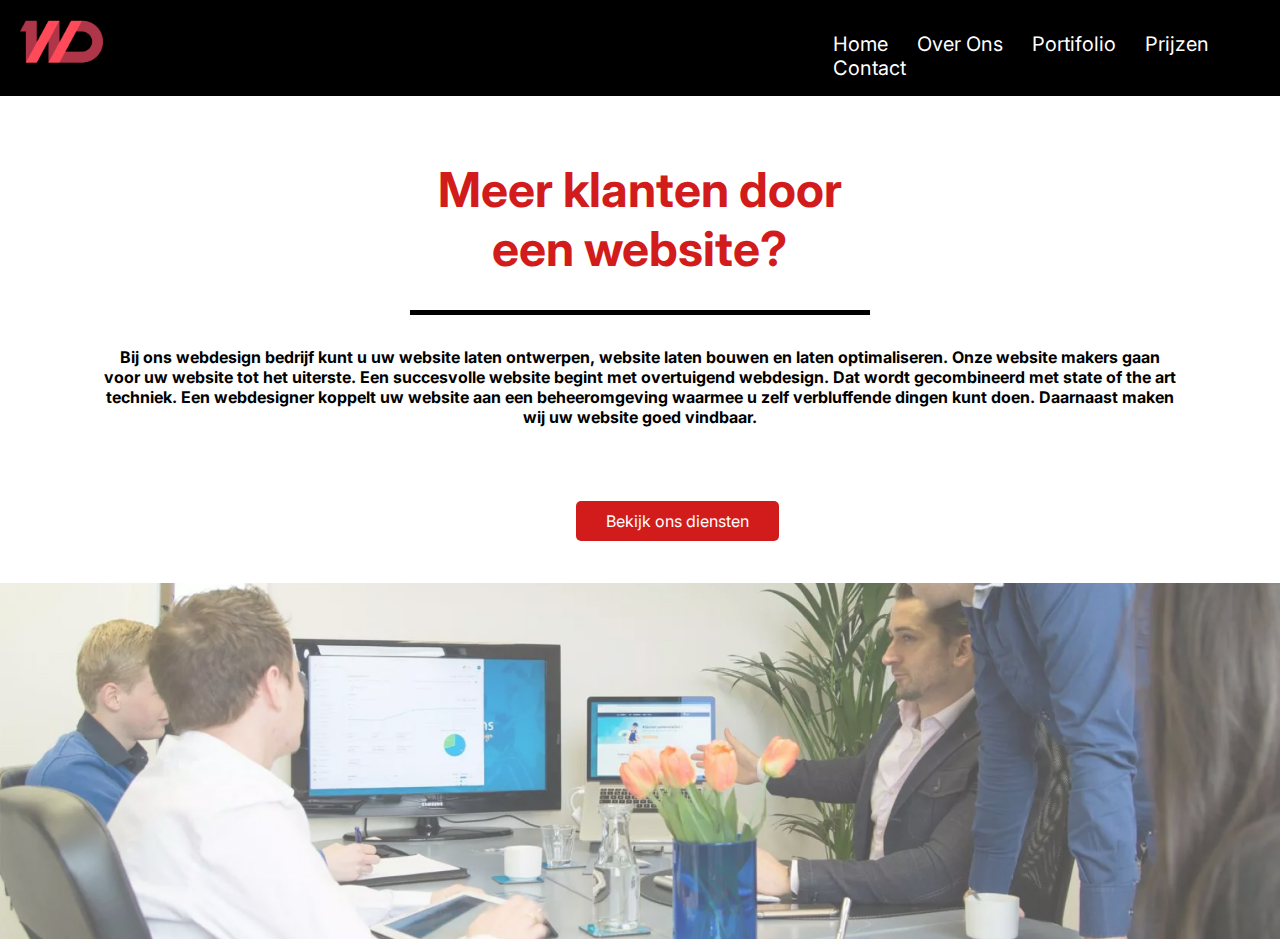
<file: html/index.html>
<!DOCTYPE html>
<html lang="en">

<head>

    <meta charset="UTF-8">
    <meta http-equiv="X-UA-Compatible" content="IE=edge">
    <meta name="viewport" content="width=device-width, initial-scale=1.0">
    <title>webdesign</title>
    <link rel="stylesheet" href="/css/style.css">
    <link rel="stylesheet" href="/css/home.css">
    <link rel="preconnect" href="https://fonts.googleapis.com">
    <link rel="preconnect" href="https://fonts.gstatic.com" crossorigin>
    <link href="https://fonts.googleapis.com/css2?family=Inter&display=swap" rel="stylesheet">
</head>

<body>
    <div class="wrapper">
        <header>
            <div class="home1">
                <img src="/foto/logo.png" alt="logo" class="logo">
            </div>
            <nav>
                <ul>
                    <li><a href="/html/index.html">Home</a></li>
                    <li><a href="/html/overons.html">Over Ons</a></li>
                    <li><a href="/html/potifolio.html">Portifolio</a></li>
                    <li><a href="/html/prijzen.html">Prijzen</a></li>
                    <li><a href="/html/contact.html">Contact</a></li>
                </ul>
            </nav>
        </header>
        <h1>Meer klanten door een website?</h1>
        <div class="lijn"></div>
        <p>Bij ons webdesign bedrijf kunt u uw website laten ontwerpen, website laten bouwen en laten optimaliseren.
            Onze website makers gaan voor uw website tot het uiterste. Een succesvolle website begint met overtuigend
            webdesign. Dat wordt gecombineerd met state of the art techniek. Een webdesigner koppelt uw website aan een
            beheeromgeving waarmee u zelf verbluffende dingen kunt doen. Daarnaast maken wij uw website goed vindbaar.
        </p>
        <br>
        <a href="/html/prijzen.html" class="button">Bekijk ons diensten</a>
        <br> <br>
        <img src="/foto/home.jpg" alt="" class="home_img">
    </div>
</body>

</html>
</file>
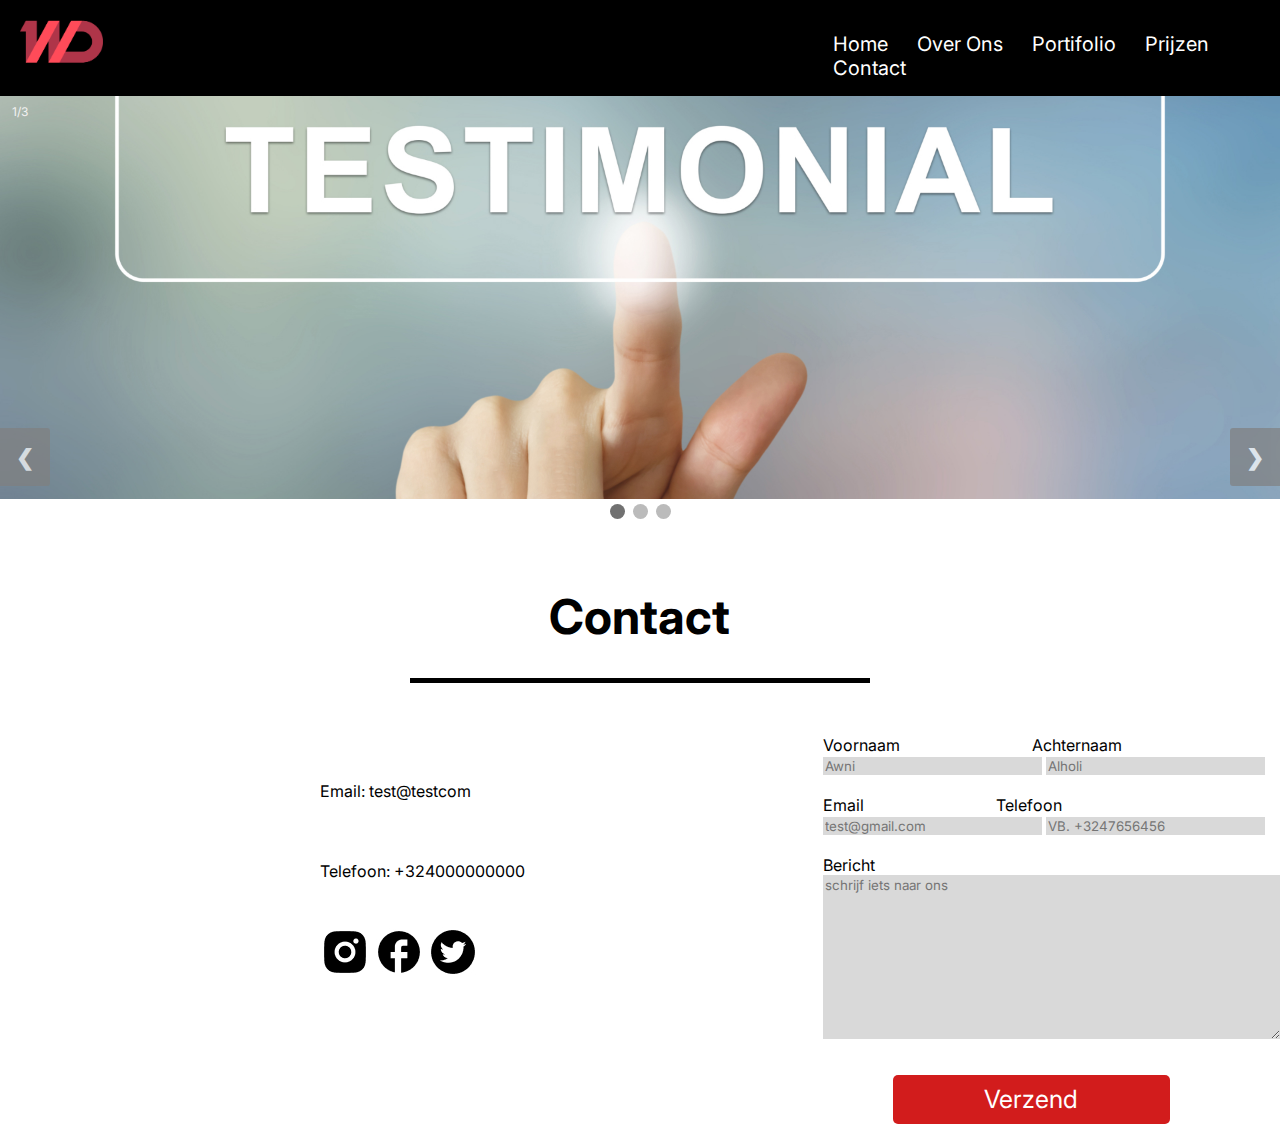
<file: html/contact.html>
<!DOCTYPE html>
<html lang="en">
<head>
    <meta charset="UTF-8">
    <meta http-equiv="X-UA-Compatible" content="IE=edge">
    <meta name="viewport" content="width=device-width, initial-scale=1.0">
    <title>Contact</title>
    <link rel="stylesheet" href="/css/style.css">
    <link rel="stylesheet" href="/css/contact.css">
    <link rel="preconnect" href="https://fonts.googleapis.com">
    <link rel="preconnect" href="https://fonts.gstatic.com" crossorigin>
    <link href="https://fonts.googleapis.com/css2?family=Inter&display=swap" rel="stylesheet">
    <style>
        *{
    box-sizing: border-box;
}
a{
    text-decoration: none;
}
.slideshow-container{
   width: 100%;
}


.mySlides{
    display: none;
}
.text{
    color: #f2f2f2;
    font-size: 15px;
    padding: 8px 12px;
    position: absolute;
    bottom: 8px;
    width: 100%;
    text-align: center;
}
.perv, .next{
    cursor: pointer;
    position: absolute;
    top: 50%;
    width: auto;
    margin-top: -22px;
    padding: 16px;
    font-weight: bold;
    color: white;
    background-color: gray;
    font-size: 22px;
    transition: 0.6 ease;
    border-radius: 0 3px 3px 0;
    user-select: none;
    opacity: 0.7;
}
.next{
    right: 0;
    border-radius: 3px 0 0 3px;
}

.numbertext {
    color: #f2f2f2;
    font-size: 12px;
    padding: 8px 12px;
    position: absolute;
    top: 50;
}
.dot {
    cursor: pointer;
    height: 15px;
    width: 15px;
    margin: 0 2px;
    background-color: #bbb;
    border-radius: 50%;
    display: inline-block;
    transition: background-color 0.6s ease;
}
.active, .dot:hover {
    background-color: #717171;
}
.fade {
    animation-name: fade;
    animation-duration: 1.5s;
  }
  
  @keyframes fade {
    from {opacity: .4}
    to {opacity: 1}
  }</style>
</head>
<body>
    <div class="wrapper">
        <header>
            <div class="home1">
                <img src="/foto/logo.png" alt="logo" class="logo">
            </div>
            <nav>
                <ul>
                    <li><a href="/html/index.html">Home</a></li>
                    <li><a href="/html/overons.html">Over Ons</a></li>
                    <li><a href="/html/potifolio.html">Portifolio</a></li>
                    <li><a href="/html/prijzen.html">Prijzen</a></li>
                    <li><a href="/html/contact.html">Contact</a></li>
                </ul>
            </nav>
        </header>
        <div class="slideshow-container">
            <div class="mySlides fade">
                <div class="numbertext">1/3</div>
                <img src="../foto/banner1.jpg" alt="" width="100%">
                <div class="text"></div>
            </div>
            <div class="mySlides fade">
                <div class="numbertext">2/3</div>
                <img src="../foto/banner1.jpg" alt="" width="100%">
                <div class="text"></div>
            </div>
            <div class="mySlides fade">
                <div class="numbertext">3/3</div>
                <img src="../foto/banner1.jpg" alt="" width="100%">
                <div class="text"></div>
            </div>
            <!-- pijltjes om naar vorige en volgende afbeerlding te gaan -->
            <a href="" class="perv" onclick="plusSlides(-1)">&#10094;</a>
            <a href="" class="next" onclick="plusSlides(1)">&#10095;</a>
        </div>
    
        <!-- Bolletje toevoegen -->
        <div style="text-align:center">
            <span class="dot" onclick="currentSlide(1)"></span>
            <span class="dot" onclick="currentSlide(2)"></span>
            <span class="dot" onclick="currentSlide(3)"></span>
          </div>
        <h1>Contact</h1>
        <div class="lijn"></div>
       <br>
       <div class="contact">
        <div class="contact_info">
            <p>Email: test@testcom <br> Telefoon: +324000000000</p>
            <a href="#"><img src="/foto/insta.png" alt=""></a>
            <a href="#"><img src="/foto/faceb.jpg" alt=""></a>
            <a href="#"><img src="/foto/twit.jpg" alt=""></a>
        </div>
        <div class="form">
    <form action="mailto:aalholi@handelsschoolaalst.be" method="post" enctype="text/plain">
        <label for="voornaam">Voornaam</label>  <label for="achternaam" style="margin-left: 28%;">Achternaam</label><br>
        <input type="text" name="voornaam" placeholder="Awni" required>
        <input type="text" name="achternaam" placeholder="Alholi" required> <br><br>
        <label for="email">Email</label>  <label for="telefoon" style="margin-left: 28%;">Telefoon</label><br>
        <input type="email" name="email" placeholder="test@gmail.com" required>
        <input type="text" name="telefoon" placeholder="VB. +3247656456" required> <br> <br>
        <label for="input">Bericht</label> <br>
       <textarea name="bericht" id="" cols="30" rows="10"  placeholder="schrijf iets naar ons"  required></textarea> 
       <button type="submit" class="button">Verzend</button>

    </form>
        </div>
       </div>
        <script>let slideIndex = 1;
            showSlides(slideIndex);
            
            // Next/previous controls
            function plusSlides(n) {
              showSlides(slideIndex += n);
            }
            
            // Thumbnail image controls
            function currentSlide(n) {
              showSlides(slideIndex = n);
            }
            
            function showSlides(n) {
              let i;
              let slides = document.getElementsByClassName("mySlides");
              let dots = document.getElementsByClassName("dot");
              if (n > slides.length) {slideIndex = 1}
              if (n < 1) {slideIndex = slides.length}
              for (i = 0; i < slides.length; i++) {
                slides[i].style.display = "none";
              }
              for (i = 0; i < dots.length; i++) {
                dots[i].className = dots[i].className.replace(" active", "");
              }
              slides[slideIndex-1].style.display = "block";
              dots[slideIndex-1].className += " active";
            }
            </script>
</body>
</html>
</file>
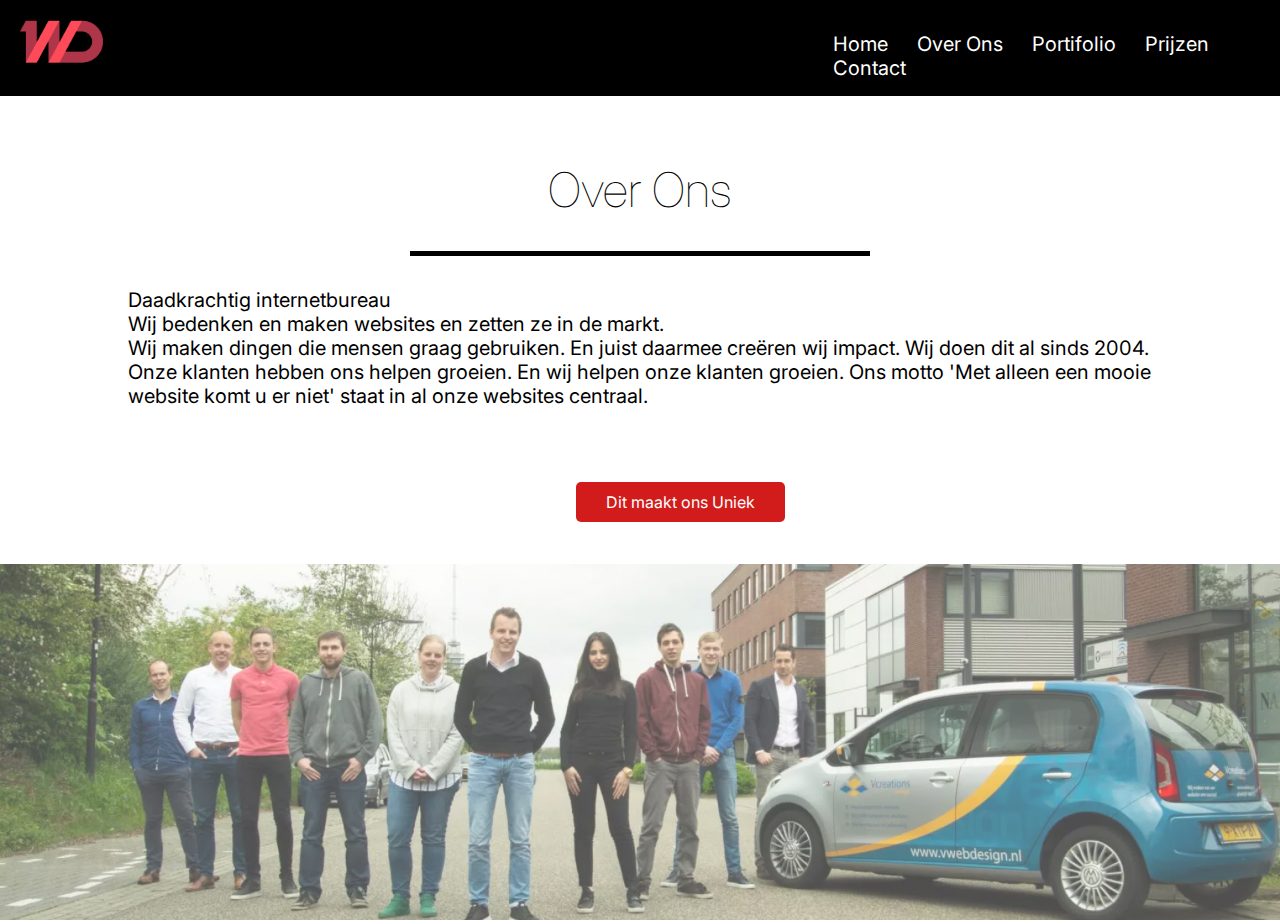
<file: html/overons.html>
<!DOCTYPE html>
<html lang="en">

<head>
    <meta charset="UTF-8">
    <meta http-equiv="X-UA-Compatible" content="IE=edge">
    <meta name="viewport" content="width=device-width, initial-scale=1.0">
    <title>Overons</title>
    <link rel="stylesheet" href="/css/style.css">
    <link rel="stylesheet" href="/css/overons.css">

    <link rel="preconnect" href="https://fonts.googleapis.com">
    <link rel="preconnect" href="https://fonts.gstatic.com" crossorigin>
    <link href="https://fonts.googleapis.com/css2?family=Inter&display=swap" rel="stylesheet">
</head>

<body>

    <body>
        <div class="wrapper">
            <header>
                <div class="home1">
                    <img src="/foto/logo.png" alt="logo" class="logo">
                </div>
                <nav>
                    <ul>
                        <li><a href="/html/index.html">Home</a></li>
                        <li><a href="/html/overons.html">Over Ons</a></li>
                        <li><a href="/html/potifolio.html">Portifolio</a></li>
                        <li><a href="/html/prijzen.html">Prijzen</a></li>
                        <li><a href="/html/contact.html">Contact</a></li>
                    </ul>
                </nav>
            </header>
            </header>
            <h1>Over Ons</h1>
            <div class="lijn"></div>
            <p>Daadkrachtig internetbureau <br>
                Wij bedenken en maken websites en zetten ze in de markt. <br>
                Wij maken dingen die mensen graag gebruiken. En juist daarmee creëren wij impact. Wij doen dit al sinds
                2004. Onze klanten hebben ons helpen groeien. En wij helpen onze klanten groeien. Ons motto 'Met alleen
                een mooie website komt u er niet' staat in al onze websites centraal.</p>
            <br>
            <a href="/html/potifolio.html" class="button">Dit maakt ons Uniek</a>
            <br> <br>
            <img src="/foto/overons.jpg" alt="" class="home">
        </div>
    </body>

</html>
</file>
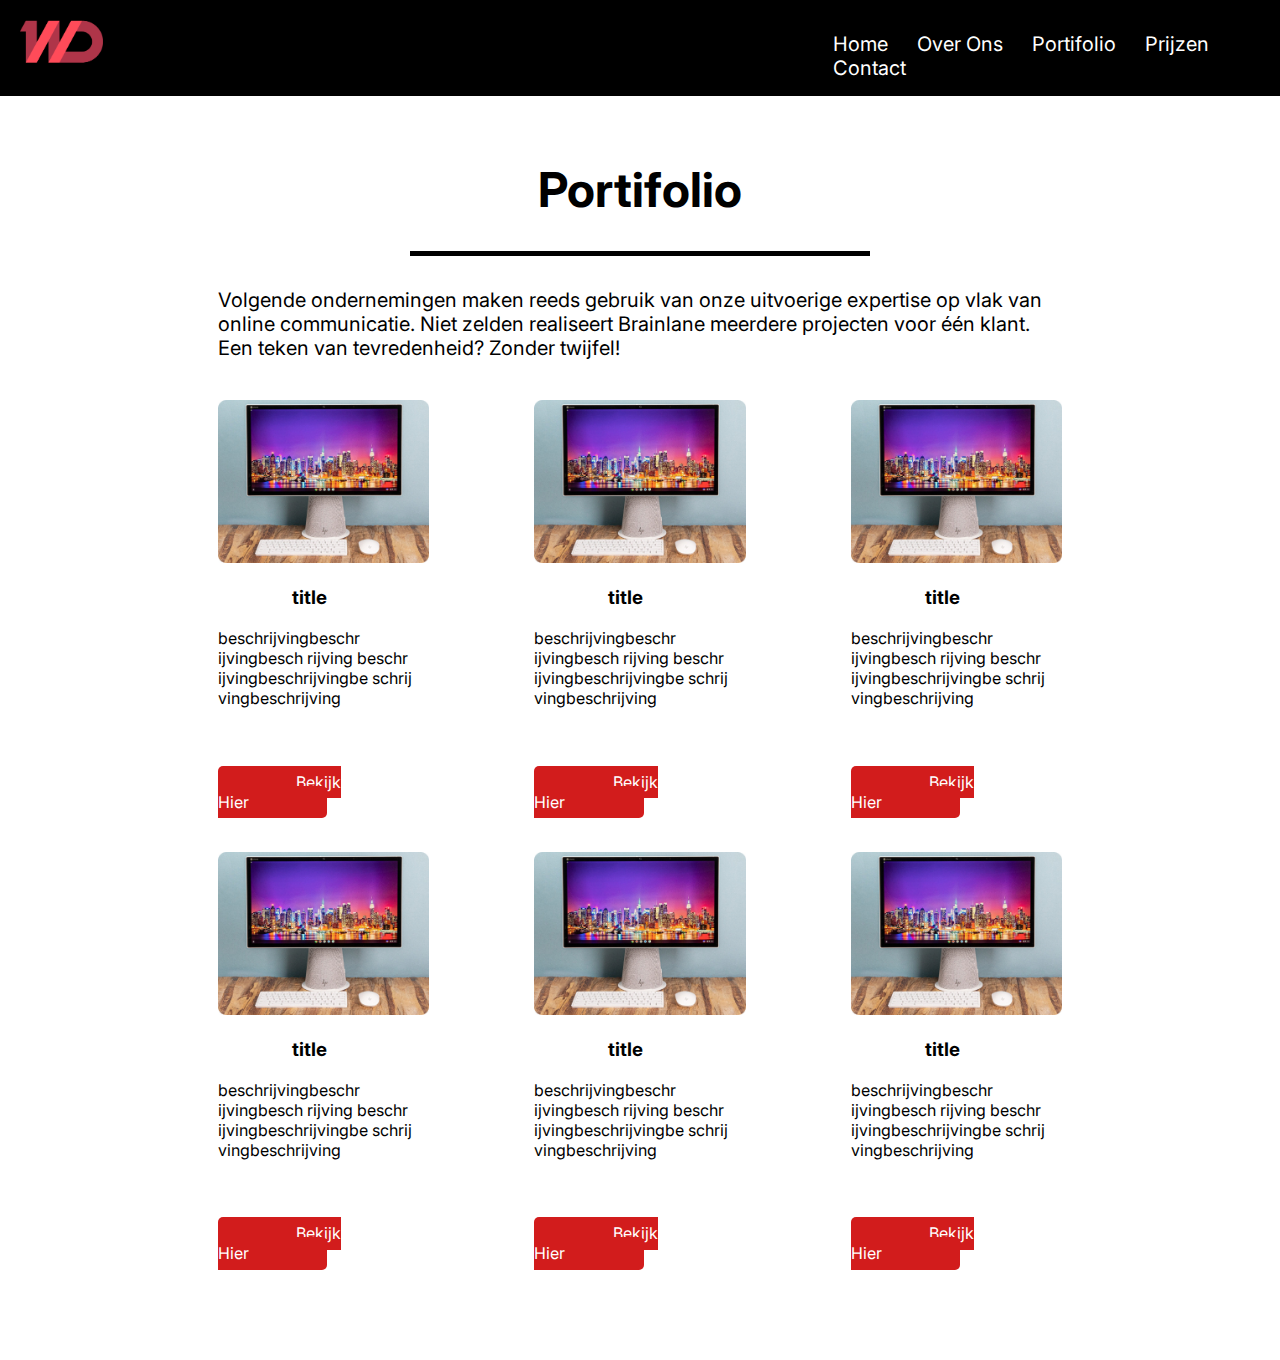
<file: html/potifolio.html>
<!DOCTYPE html>
<html lang="en">

<head>
    <meta charset="UTF-8">
    <meta http-equiv="X-UA-Compatible" content="IE=edge">
    <meta name="viewport" content="width=device-width, initial-scale=1.0">
    <title>Portifolio</title>
    <link rel="stylesheet" href="/css/style.css">
    <link rel="stylesheet" href="/css/portifolio.css">

    <link rel="preconnect" href="https://fonts.googleapis.com">
    <link rel="preconnect" href="https://fonts.gstatic.com" crossorigin>
    <link href="https://fonts.googleapis.com/css2?family=Inter&display=swap" rel="stylesheet">
</head>

<body>
    <header>
        <div class="home1">
            <img src="/foto/logo.png" alt="logo" class="logo">
        </div>
        <nav>
            <ul>
                <li><a href="/html/index.html">Home</a></li>
                <li><a href="/html/overons.html">Over Ons</a></li>
                <li><a href="/html/potifolio.html">Portifolio</a></li>
                <li><a href="/html/prijzen.html">Prijzen</a></li>
                <li><a href="/html/contact.html">Contact</a></li>
            </ul>
        </nav>
    </header>
    <h1>Portifolio</h1>
    <div class="lijn"></div>
    <p class="hoofd_p">Volgende ondernemingen maken reeds gebruik van onze uitvoerige expertise op vlak van online
        communicatie. Niet zelden realiseert Brainlane meerdere projecten voor één klant. Een teken van tevredenheid?
        Zonder twijfel!</p> <br> <br>
    <div class="Wrapper_portifolio">
        <div class="project1">
            <img src="/foto/port.jpg" alt="">
            <h3>title </h6>
                <p class="beschrijving">beschrijvingbeschr ijvingbesch rijving beschr ijvingbeschrijvingbe schrij
                    vingbeschrijving</p>
                <a href="#" class="button">Bekijk Hier</a>
        </div>
        <div class="project2">
            <img src="/foto/port.jpg" alt="">
            <h3>title </h6>
                <p class="beschrijving">beschrijvingbeschr ijvingbesch rijving beschr ijvingbeschrijvingbe schrij
                    vingbeschrijving</p>
                <a href="#" class="button">Bekijk Hier</a>
        </div>
        <div class="project3">
            <img src="/foto/port.jpg" alt="">
            <h3>title </h6>
                <p class="beschrijving">beschrijvingbeschr ijvingbesch rijving beschr ijvingbeschrijvingbe schrij
                    vingbeschrijving</p>
                <a href="#" class="button">Bekijk Hier</a>
                <br><br> <br>
        </div>

        <div class="project4">
            <img src="/foto/port.jpg" alt="">
            <h3>title </h6>
                <p class="beschrijving">beschrijvingbeschr ijvingbesch rijving beschr ijvingbeschrijvingbe schrij
                    vingbeschrijving</p>
                <a href="#" class="button">Bekijk Hier</a>
        </div>
        <div class="project5">
            <img src="/foto/port.jpg" alt="">
            <h3>title </h6>
                <p class="beschrijving">beschrijvingbeschr ijvingbesch rijving beschr ijvingbeschrijvingbe schrij
                    vingbeschrijving</p>
                <a href="#" class="button">Bekijk Hier</a>
        </div>
        <div class="project6">
            <img src="/foto/port.jpg" alt="">
            <h3>title </h6>
                <p class="beschrijving">beschrijvingbeschr ijvingbesch rijving beschr ijvingbeschrijvingbe schrij
                    vingbeschrijving</p>
                <a href="#" class="button">Bekijk Hier</a>
        </div>
    </div>
</body>

</html>
</file>
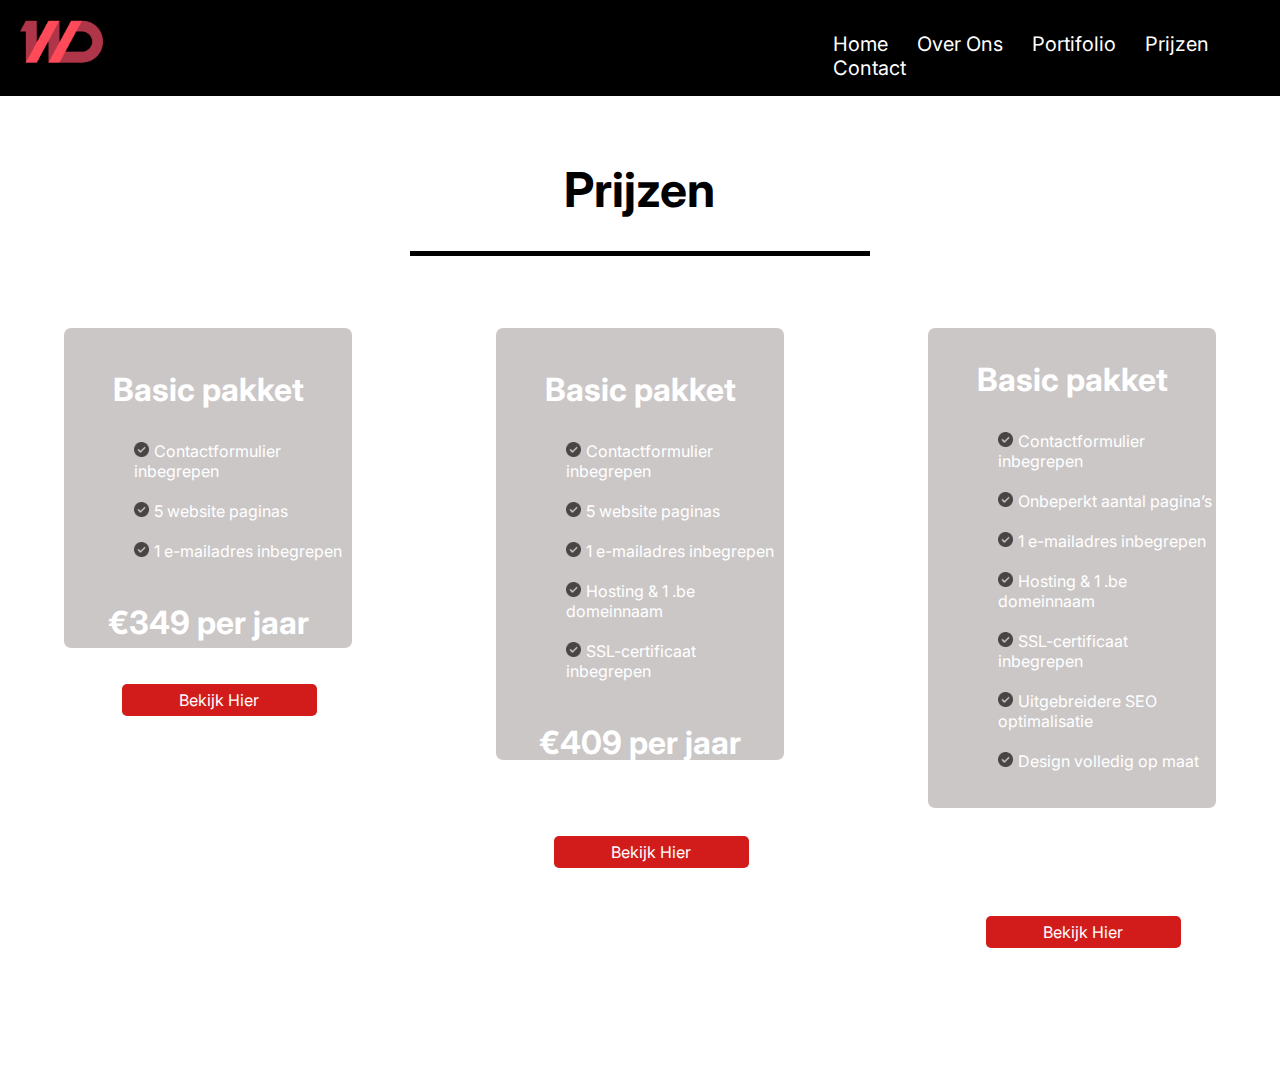
<file: html/prijzen.html>
<!DOCTYPE html>
<html lang="en">
<head>
    <meta charset="UTF-8">
    <meta http-equiv="X-UA-Compatible" content="IE=edge">
    <meta name="viewport" content="width=device-width, initial-scale=1.0">
    <title>webdesign</title>
    <link rel="stylesheet" href="/css/style.css">
    <link rel="stylesheet" href="/css/prijzen.css">
    <link rel="preconnect" href="https://fonts.googleapis.com">
    <link rel="preconnect" href="https://fonts.gstatic.com" crossorigin>
    <link href="https://fonts.googleapis.com/css2?family=Inter&display=swap" rel="stylesheet">
</head>

<body>
    <div class="wrapper">
        <header>
            <div class="home1">
                <img src="/foto/logo.png" alt="logo" class="logo">
            </div>
            <nav>
                <ul>
                    <li><a href="/html/index.html">Home</a></li>
                    <li><a href="/html/overons.html">Over Ons</a></li>
                    <li><a href="/html/potifolio.html">Portifolio</a></li>
                    <li><a href="/html/prijzen.html">Prijzen</a></li>
                    <li><a href="/html/contact.html">Contact</a></li>
                </ul>
            </nav>
        </header>
        <h1>Prijzen</h1>
        <div class="lijn"></div>
    <br><br>
    <div class="wrapper_prijs">
    <div class="prijs1">
        
        <h3 class="h3">Basic pakket</h3>
        <ul>
            <li><img src="/foto/li.png" alt="">Contactformulier inbegrepen</li>
            <li><img src="/foto/li.png" alt="">5 website paginas</li>
            <li><img src="/foto/li.png" alt="">1 e-mailadres inbegrepen</li>
        </ul>
        <h3 class="prijs">€349 per jaar</h3>
        <a href="#" class="button">Bekijk Hier</a>

    </div>

    <div class="prijs2">
        
        <h3 class="h3">Basic pakket</h3>
        <ul>
            <li><img src="/foto/li.png" alt="">Contactformulier inbegrepen</li>
            <li><img src="/foto/li.png" alt="">5 website paginas</li>
            <li><img src="/foto/li.png" alt="">1 e-mailadres inbegrepen</li>
            <li><img src="/foto/li.png" alt="">Hosting & 1 .be domeinnaam</li>
            <li><img src="/foto/li.png" alt="">SSL-certificaat inbegrepen</li>
        </ul>
        <h3 class="prijs" style="margin-bottom: 5rem;">€409 per jaar</h3>
        <a href="#" class="button">Bekijk Hier</a>

    </div>
    <div class="prijs3">
        
        <h3 class="h3">Basic pakket</h3>
        <ul>
            <li><img src="/foto/li.png" alt="">Contactformulier inbegrepen</li>
            <li><img src="/foto/li.png" alt="">Onbeperkt aantal pagina’s</li>
            <li><img src="/foto/li.png" alt="">1 e-mailadres inbegrepen</li>
            <li><img src="/foto/li.png" alt="">Hosting & 1 .be domeinnaam</li>
            <li><img src="/foto/li.png" alt="">SSL-certificaat inbegrepen</li>
            <li><img src="/foto/li.png" alt="">Uitgebreidere SEO optimalisatie</li>
            <li><img src="/foto/li.png" alt="">Design volledig op maat</li>
        </ul>
        <h3 class="prijs" style="margin-bottom: 5rem;">€349 per jaar</h3>
        <a href="#" class="button">Bekijk Hier</a>

    </div>

</div>
</body>
</html>
</file>
<file: css/style.css>
body {
    box-sizing: border-box;
    margin: 0;
    padding: 0;

}

.logo {
    width: 18%;
    margin-left: 20px;
}

ul {
    margin-top: 0;
    margin-left: 60%;
    padding-top: 2rem;
}

li {
    display: inline;
}

li a {

    text-decoration: none;
    color: #fff;
    font-size: 20px;
    margin-left: 25px;
}

header {
    background-color: #000;
    height: 6rem;
    font-family: 'Inter', sans-serif;
}

.home1 {
    float: left;
}
</file>
<file: css/home.css>
/* versie voor pc vanaf 992px */
* {
    font-family: 'Inter', sans-serif;
}

h1 {
    font-size: 48px;
    width: 36%;
    color: #D21C1C;
    text-align: center;
    margin: 0 auto;
    margin-top: 4rem;
    margin-bottom: 2rem;
}

.lijn {
    height: 5px;
    width: 36%;
    background-color: #000;
    margin: 0 auto;
    margin-bottom: 2rem;
}

p {
    width: 84%;
    font-weight: bold;
    text-align: center;
    margin: 0 auto;
    margin-bottom: 4rem;

}

.button {
    padding: 10px 30px;
    background-color: #D21C1C;
    border-radius: 5px;
    color: #fff;
    text-decoration: none;
    margin-left: 45%;
}

.button:hover {
    background-color: #9c0909;
}

.home_img {
    margin-top: 2rem;
    width: 100%;
}

.wrapper {
    width: 100%;
}




/* vanaf de resulutie van 480px wordt de volgende css toegepast */
@media screen and (max-width:992px) {
    nav{
        width: 77%;

    }
    ul{
        width: 100%;
        position: relative;
        right: 40%;
        
    }
    .button{
        margin: 0 auto;
        margin-left: 35%;
    }
    h1,p{
        width: 80%;
    }
    p{
        font-size: 20px;
    }
    .home_img {
       display: none;
    }
}

/* responsive voor mobieltje */
@media screen and (max-width:479px){
    nav{
        width: 57%;
        
    }
    header{
        height: 5rem;
    }
    ul{
        width: 110%;
        position: relative;
        right: 30%;
        bottom: 3rem;
        height: 4rem;
    }
    .button{
        margin: 0 auto;
        margin-left: 25%;
    }
    h1,p{
        width: 80%;
    }
    p{
        font-size: 20px;
    }
    .home_img {
       display: none;
    }
    li a{
        font-size:  15px;
        margin-left: 2px;
       
    }
    .logo{
        width: 13%;
    }
}
</file>
<file: css/contact.css>
* {
    font-family: 'Inter', sans-serif;
}

h1 {
    font-size: 48px;
    width: 36%;
    text-align: center;
    margin: 0 auto;
    margin-top: 4rem;
    margin-bottom: 2rem;
}

.lijn {
    height: 5px;
    width: 36%;
    background-color: #000;
    margin: 0 auto;
    margin-bottom: 2rem;
}
input{
    background-color: #D9D9D9;
    border: none;
}
textarea{
    background-color: #D9D9D9;
    border: none;
    width: 100%;
}
.contact{
    width: 60rem;
    margin-left: 25%;
    height: 20rem;
}
.contact_info{
float: left;
margin-right: 30%;
line-height: 5rem;
}
.form{
    float: right;
}
.button {
    padding: 2% 20%;
    background-color: #D21C1C;
    border-radius: 5px;
    color: #fff;
    text-decoration: none;
    border: none;
    margin-top: 2rem;
    font-size: 25px;
    margin-left: 70px;
    margin-bottom: 20px;
}

.button:hover {
    background-color: #9c0909;
}
</file>
<file: css/overons.css>
* {
    font-family: 'Inter', sans-serif;
}

h1 {
    font-size: 48px;
    width: 36%;
    color: #000;
    text-align: center;
    margin: 0 auto;
    margin-top: 4rem;
    margin-bottom: 2rem;
    font-weight: lighter;
}

.lijn {
    height: 5px;
    width: 36%;
    background-color: #000;
    margin: 0 auto;
    margin-bottom: 2rem;
}

p {
    width: 80%;
    margin: 0 auto;
    margin-bottom: 4rem;
    font-size: 20px;
}

.button {
    padding: 10px 30px;
    background-color: #D21C1C;
    border-radius: 5px;
    color: #fff;
    text-decoration: none;
    margin-left: 45%;
}

.button:hover {
    background-color: #9c0909;
}

.home {
    margin-top: 2rem;
    width: 100%;
}

.wrapper {
    width: 100%;
}
</file>
<file: css/portifolio.css>
* {
    font-family: 'Inter', sans-serif;
}

h1 {
    font-size: 48px;
    width: 36%;
    text-align: center;
    margin: 0 auto;
    margin-top: 4rem;
    margin-bottom: 2rem;
}

.lijn {
    height: 5px;
    width: 36%;
    background-color: #000;
    margin: 0 auto;
    margin-bottom: 2rem;
}

.hoofd_p {
    font-size: 20px;
    width: 66%;
    margin: auto auto;
}

p {
    margin-bottom: 4rem;
}

.button {
    padding: 3% 37%;
    background-color: #D21C1C;
    border-radius: 5px;
    color: #fff;
    text-decoration: none;

}

.button:hover {
    background-color: #9c0909;
}

.Wrapper_portifolio {
    width: 66%;
    margin: auto auto;
    height: 60em;
}

h3 {
    margin-left: 35%;
}

.project1 {
    width: 25%;
    margin-right: 12.5%;
    float: left;
}

.project2 {
    width: 25%;
    margin-right: 12.5%;
    float: left;

}

.project3 {
    width: 25%;
    float: left;

}

.project4 {
    width: 25%;
    margin-right: 12.5%;
    float: left;
}

.project5 {
    width: 25%;
    margin-right: 12.5%;
    float: left;

}

.project6 {
    width: 25%;
    float: left;

}

img {
    width: 100%;
}
</file>
<file: css/prijzen.css>
* {
    font-family: 'Inter', sans-serif;
}

h1 {
    font-size: 48px;
    width: 36%;
    text-align: center;
    margin: 0 auto;
    margin-top: 4rem;
    margin-bottom: 2rem;

}

.lijn {
    height: 5px;
    width: 36%;
    background-color: #000;
    margin: 0 auto;
    margin-bottom: 2rem;
}

.wrapper_prijs {
    width: 90%;
    height: 47rem;
    margin: 0 auto;
}

.prijs1 {
    width: 25%;
    background-color: #CBC7C7;
    height: 20rem;
    border-radius: 7px;
    color: #fff;
    float: left;
    margin-right: 12.5%;
}

.wrapper_prijs ul {
    margin: 0;
    padding: 0;

}

.wrapper_prijs li {
    display: block;
    margin-top: 20px;
    margin-left: 70px;

}

.wrapper_prijs li img {
    margin-right: 5px;
    width: 15px;
}

h3 {
    text-align: center;
    font-size: 32px;
}

.prijs1>h3 {
    padding-top: 10px;
}

.prijs2 {
    width: 25%;
    background-color: #CBC7C7;
    height: 27rem;
    border-radius: 7px;
    color: #fff;
    float: left;
    margin-right: 12.5%;
    
}
.prijs{
    margin-bottom: 3rem;
}
.prijs2>h3 {
    padding-top: 10px;
    
}
.button {
    padding: 2% 20%;
    background-color: #D21C1C;
    border-radius: 5px;
    color: #fff;
    text-decoration: none;
    margin-left: 20%;
}

.button:hover {
    background-color: #9c0909;
}
.prijs3 {
    width: 25%;
    background-color: #CBC7C7;
    height: 30rem;
    border-radius: 7px;
    color: #fff;
    float: left;
    
}
.prijs{
    margin-bottom: 3rem;
}
.prijs2>h3 {
    padding-top: 10px;
    
}
</file>
